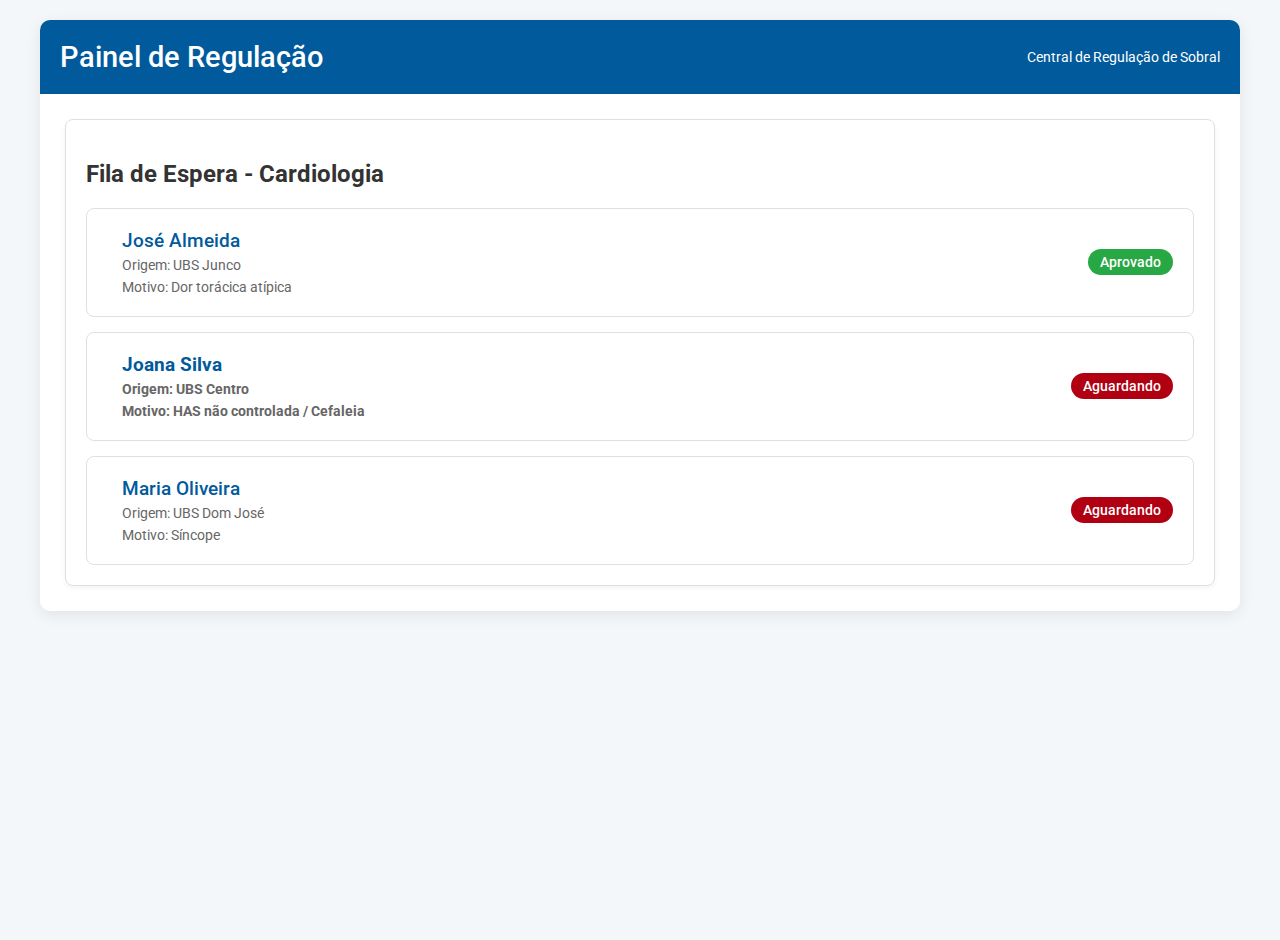
<file: index.html>
<!DOCTYPE html>
<html lang="pt-BR">
  <head>
    <meta charset="UTF-8" />
    <meta name="viewport" content="width=device-width, initial-scale=1.0" />
    <title>Painel de Regulação</title>
    <link rel="stylesheet" href="style.css" />
  </head>
  <body>
    <div class="main-container">
      <header class="header">
        <h1>Painel de Regulação</h1>
        <div class="user-info">
          <span>Central de Regulação de Sobral</span>
        </div>
      </header>
      <main class="content">
        <div class="card">
          <h2>Fila de Espera - Cardiologia</h2>
          <div class="regulation-list">
            <a href="especialista.html" class="patient-card">
              <div class="patient-info">
                <span class="patient-name">José Almeida</span>
                <span class="patient-details">Origem: UBS Junco</span>
                <span class="patient-details"
                  >Motivo: Dor torácica atípica</span
                >
              </div>
              <div class="patient-status">
                <span class="status status-aprovado">Aprovado</span>
              </div>
            </a>

            <a href="especialista.html" id="joana-card" class="patient-card">
              <div class="patient-info">
                <span class="patient-name"><strong>Joana Silva</strong></span>
                <span class="patient-details"
                  ><strong>Origem: UBS Centro</strong></span
                >
                <span class="patient-details"
                  ><strong>Motivo: HAS não controlada / Cefaleia</strong></span
                >
              </div>
              <div class="patient-status">
                <span id="joana-status" class="status status-aguardando"
                  >Aguardando</span
                >
              </div>
            </a>

            <a href="especialista.html" class="patient-card">
              <div class="patient-info">
                <span class="patient-name">Maria Oliveira</span>
                <span class="patient-details">Origem: UBS Dom José</span>
                <span class="patient-details">Motivo: Síncope</span>
              </div>
              <div class="patient-status">
                <span class="status status-aguardando">Aguardando</span>
              </div>
            </a>
          </div>
        </div>
      </main>
    </div>

    <script>
      function approveReferral(event) {
        // Impede que o clique no botão ative o link do card
        event.preventDefault();
        event.stopPropagation();

        const statusCell = document.getElementById("joana-status");
        const approveBtn = document.getElementById("approve-btn");

        // Simula a mudança de status
        statusCell.textContent = "Aprovado";
        statusCell.className = "status status-aprovado";
        approveBtn.style.display = "none";

        // O redirecionamento foi removido daqui, pois agora o clique no card inteiro faz isso.
      }
    </script>
  </body>
</html>
</file>
<file: style.css>
/* style.css */
@import url("https://fonts.googleapis.com/css2?family=Roboto:wght@300;400;500;700&display=swap");

:root {
  --primary-color: #005a9c;
  --secondary-color: #00a8e8;
  --background-color: #f4f7fa;
  --card-bg-color: #ffffff;
  --text-color: #333;
  --text-light-color: #666;
  --border-color: #e0e0e0;

  /* Cores do Protocolo de Manchester */
  --manchester-vermelho: #c82333; /* Emergência */
  --manchester-laranja: #fd7e14; /* Muito Urgente */
  --manchester-amarelo: #ffc107; /* Urgente */
  --manchester-verde: #28a745; /* Pouco Urgente */
  --manchester-azul: #007bff; /* Não Urgente */

  --success-color: #28a745;
  --warning-color: #ffc107;
  --danger-color: #dc3545;

  --font-family: "Roboto", sans-serif;
}

body {
  font-family: var(--font-family);
  background-color: var(--background-color);
  color: var(--text-color);
  margin: 0;
  padding: 20px;
  display: flex;
  justify-content: center;
  align-items: flex-start;
  min-height: 100vh;
}

.main-container {
  width: 100%;
  max-width: 1200px;
  background-color: var(--card-bg-color);
  border-radius: 10px;
  box-shadow: 0 4px 15px rgba(0, 0, 0, 0.08);
  overflow: hidden;
}

.header {
  background-color: var(--primary-color);
  color: white;
  padding: 20px;
  display: flex;
  justify-content: space-between;
  align-items: center;
}

.header h1 {
  margin: 0;
  font-size: 1.8em;
  font-weight: 500;
}

.header .user-info {
  font-size: 0.9em;
  text-align: right;
}

.content {
  padding: 25px;
  display: flex;
  flex-direction: column;
  gap: 20px;
}

.card {
  background-color: var(--card-bg-color);
  border: 1px solid var(--border-color);
  border-radius: 8px;
  padding: 20px;
  box-shadow: 0 2px 5px rgba(0, 0, 0, 0.05);
}

.patient-summary {
  display: flex;
  align-items: center;
  gap: 20px;
  padding: 15px;
  background-color: #eef7ff;
  border-radius: 8px;
}
.patient-summary img {
  width: 60px;
  height: 60px;
  border-radius: 50%;
}
.patient-summary h3 {
  margin: 0;
  font-size: 1.5em;
}
.patient-summary p {
  margin: 5px 0 0;
  color: var(--text-light-color);
}

.form-group {
  margin-bottom: 15px;
}

.form-group label {
  display: block;
  font-weight: 500;
  margin-bottom: 5px;
}

.form-group .prefilled-data {
  background-color: var(--background-color);
  padding: 12px;
  border-radius: 5px;
  border: 1px dashed var(--border-color);
  min-height: 50px;
  color: var(--text-light-color);
  font-size: 0.95em;
}

.btn {
  padding: 10px 20px;
  border: none;
  border-radius: 5px;
  font-size: 0.9em;
  font-weight: 500;
  cursor: pointer;
  transition: all 0.3s ease;
}

.btn-primary {
  background-color: var(--primary-color);
  color: white;
}
.btn-primary:hover {
  background-color: #00487c;
}

/* Painel de Regulação */
.regulation-list {
  display: flex;
  flex-direction: column;
  gap: 15px;
}

.patient-card {
  display: flex;
  justify-content: space-between;
  align-items: center;
  /* Adicionado padding-left para não sobrepor o texto na faixa */
  padding: 20px 20px 20px 35px;
  border: 1px solid var(--border-color);
  border-radius: 8px;
  text-decoration: none;
  color: inherit;
  transition: box-shadow 0.3s ease, border-color 0.3s ease;
  position: relative;
  overflow: hidden;
}

.patient-card:hover {
  cursor: pointer;
  box-shadow: 0 4px 10px rgba(0, 0, 0, 0.1);
  border-color: var(--primary-color);
}

.patient-card::after {
  content: "";
  position: absolute;
  top: 0;
  left: 0; /* MUDANÇA: Faixa movida para a esquerda */
  bottom: 0;
  width: 10px; /* Largura da faixa */
}

/* NOVAS CLASSES DE PRIORIDADE BASEADAS NO PROTOCOLO DE MANCHESTER */
.patient-card.priority-vermelho::after {
  background-color: var(--manchester-vermelho);
}
.patient-card.priority-laranja::after {
  background-color: var(--manchester-laranja);
}
.patient-card.priority-amarelo::after {
  background-color: var(--manchester-amarelo);
}
.patient-card.priority-verde::after {
  background-color: var(--manchester-verde);
}
.patient-card.priority-azul::after {
  background-color: var(--manchester-azul);
}

.patient-card .patient-info {
  display: flex;
  flex-direction: column;
  gap: 5px;
}

.patient-card .patient-name {
  font-size: 1.2em;
  font-weight: 500;
  color: var(--primary-color);
}

.patient-card .patient-details {
  font-size: 0.9em;
  color: var(--text-light-color);
}

.patient-card .patient-status {
  display: flex;
  align-items: center;
  justify-content: flex-end;
}

.status {
  padding: 5px 12px;
  border-radius: 15px;
  font-size: 0.85em;
  font-weight: 500;
  color: white;
  white-space: nowrap;
}
.status-aguardando {
  background-color: #b00012ff;
}
.status-aprovado {
  background-color: var(--manchester-verde);
}

/* Linha do Tempo */
.timeline {
  position: relative;
  padding: 20px 0;
}
.timeline::before {
  content: "";
  position: absolute;
  top: 0;
  left: 20px;
  height: 100%;
  width: 4px;
  background: var(--border-color);
}
.timeline-item {
  margin-bottom: 25px;
  position: relative;
  padding-left: 50px;
}
.timeline-item .icon {
  position: absolute;
  left: 0;
  top: 0;
  width: 40px;
  height: 40px;
  border-radius: 50%;
  background-color: var(--secondary-color);
  color: white;
  display: flex;
  justify-content: center;
  align-items: center;
  font-size: 1.2em;
  border: 3px solid var(--background-color);
}
.timeline-item.new-referral .icon {
  background-color: var(--manchester-vermelho);
  animation: pulse 1.5s infinite;
}
.timeline-content {
  background: var(--card-bg-color);
  border: 1px solid var(--border-color);
  padding: 15px;
  border-radius: 8px;
}
.timeline-content.new-referral-content {
  border-color: var(--manchester-vermelho);
  background-color: #fbe9e7;
}
.timeline-content h4 {
  margin: 0 0 5px;
  font-size: 1.1em;
}
.timeline-content .date {
  font-size: 0.85em;
  color: var(--text-light-color);
  margin-bottom: 10px;
}
.timeline-content .source {
  display: inline-block;
  background-color: #e0e0e0;
  padding: 3px 8px;
  border-radius: 10px;
  font-size: 0.75em;
  font-weight: 500;
  margin-top: 10px;
}

/* Seção de Diagnóstico e Anamnese */
.diagnosis-conduct-grid {
  display: grid;
  grid-template-columns: 1fr 1fr;
  gap: 20px;
}
.info-block {
  margin-bottom: 15px;
}
.info-block h4 {
  margin: 0 0 5px;
  color: var(--primary-color);
  font-size: 1em;
  font-weight: 500;
}
.info-block p {
  margin: 0;
  line-height: 1.6;
  font-size: 0.95em;
}
.anamnesis-section {
  margin: 0;
}
.btn-secondary {
  background-color: transparent;
  color: var(--primary-color);
  border: 2px solid var(--primary-color);
  width: 100%;
  text-align: center;
}
.btn-secondary:hover {
  background-color: #eef7ff;
}
.hidden-details {
  display: none;
  margin-top: 15px;
  border-left: 4px solid var(--secondary-color);
  animation: fadeIn 0.5s ease;
}

/* Seção de Feedback */
.feedback-section {
  border-top: 3px solid var(--primary-color);
}
.toggle-buttons {
  display: flex;
  border-radius: 5px;
  overflow: hidden;
  border: 1px solid var(--border-color);
}
.btn-toggle {
  flex: 1;
  padding: 12px;
  border: none;
  background-color: var(--card-bg-color);
  color: var(--text-light-color);
  cursor: pointer;
  transition: all 0.3s ease;
  font-size: 1em;
  font-weight: 500;
}
.btn-toggle:not(:last-child) {
  border-right: 1px solid var(--border-color);
}
.btn-toggle.active-approve {
  background-color: var(--success-color);
  color: white;
}
.btn-toggle.active-deny {
  background-color: var(--danger-color);
  color: white;
}
.feedback-textarea {
  width: 100%;
  padding: 10px;
  border: 1px solid var(--border-color);
  border-radius: 5px;
  font-size: 1em;
  box-sizing: border-box;
}
.form-actions {
  display: flex;
  justify-content: flex-end;
  margin-top: 15px;
}

@keyframes fadeIn {
  from {
    opacity: 0;
    transform: translateY(-10px);
  }
  to {
    opacity: 1;
    transform: translateY(0);
  }
}

@keyframes pulse {
  0% {
    transform: scale(1);
    box-shadow: 0 0 0 0 rgba(220, 53, 69, 0.7);
  }
  70% {
    transform: scale(1.05);
    box-shadow: 0 0 0 10px rgba(220, 53, 69, 0);
  }
  100% {
    transform: scale(1);
    box-shadow: 0 0 0 0 rgba(220, 53, 69, 0);
  }
}

@media (max-width: 760px) {
  .status {
    font-size: 0.7em;
    width: 3.5rem;
  }
  .diagnosis-conduct-grid {
    grid-template-columns: 1fr;
  }
}
</file>
